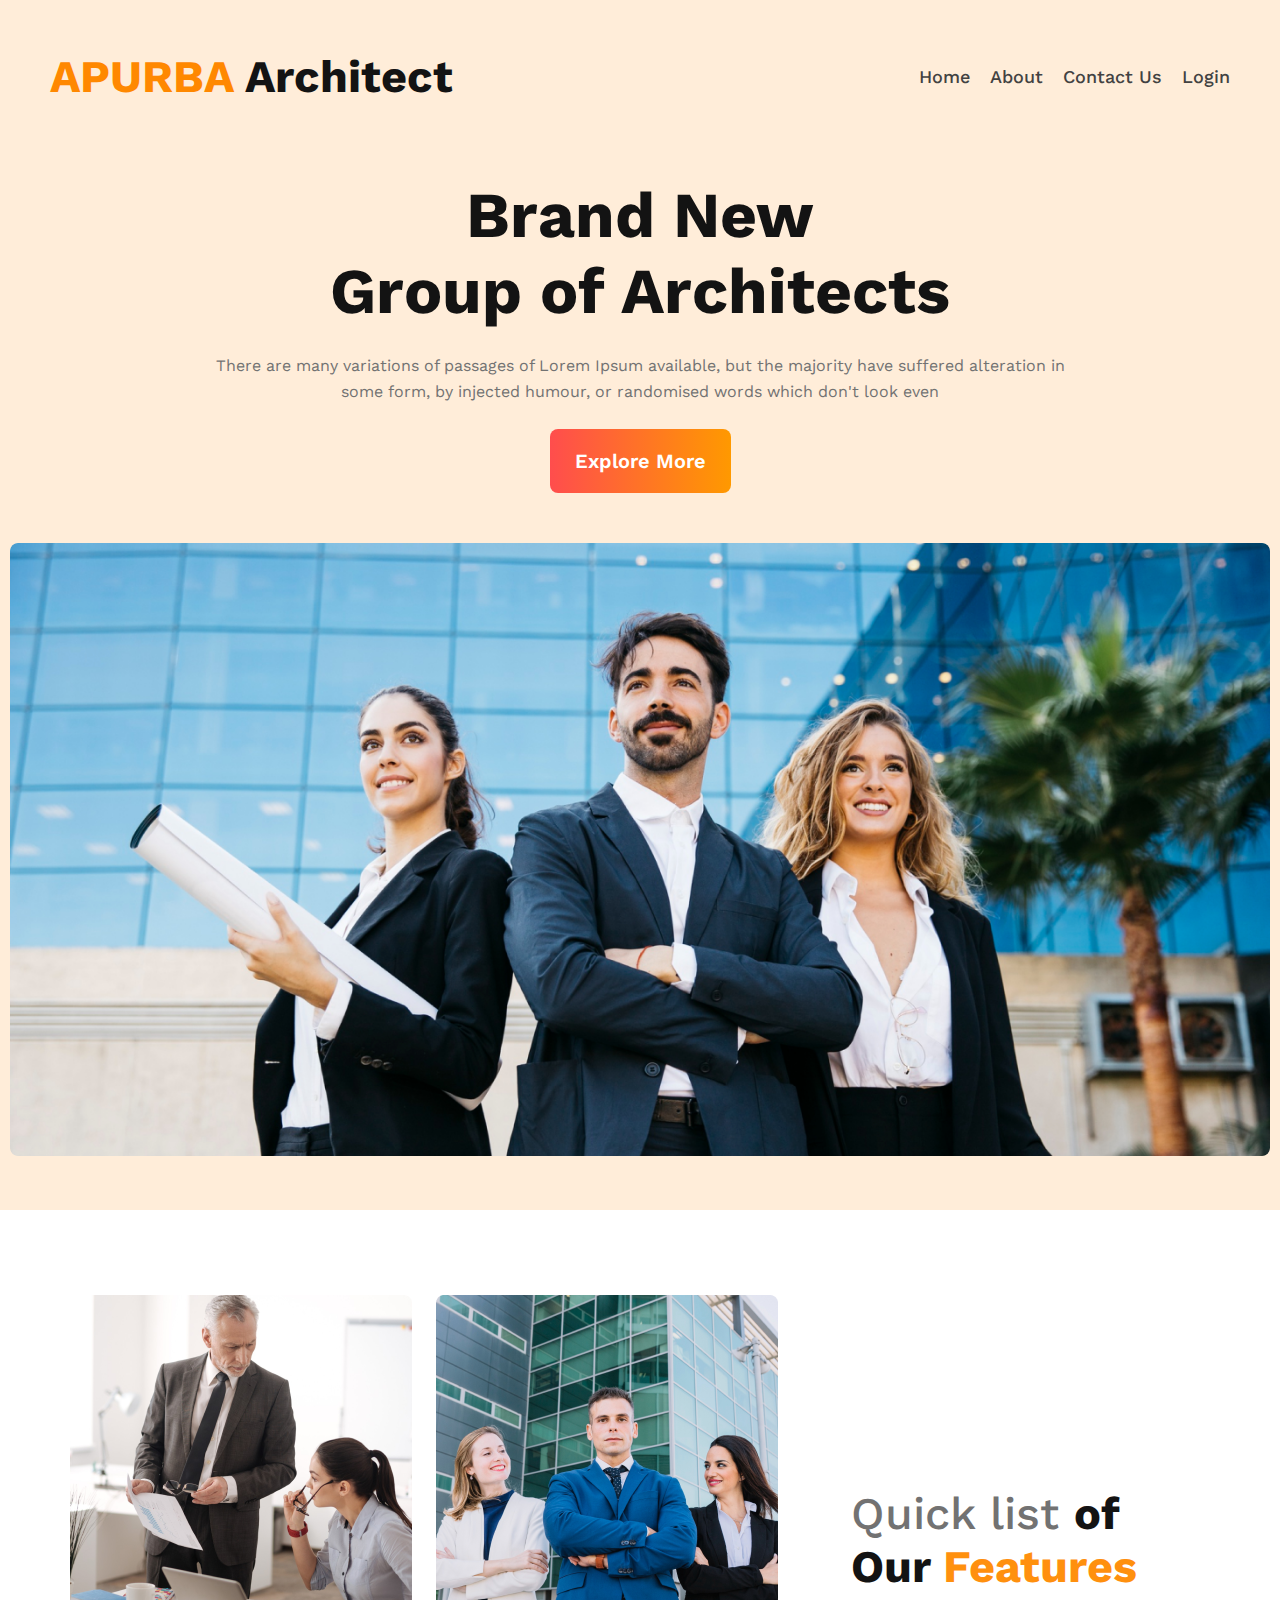
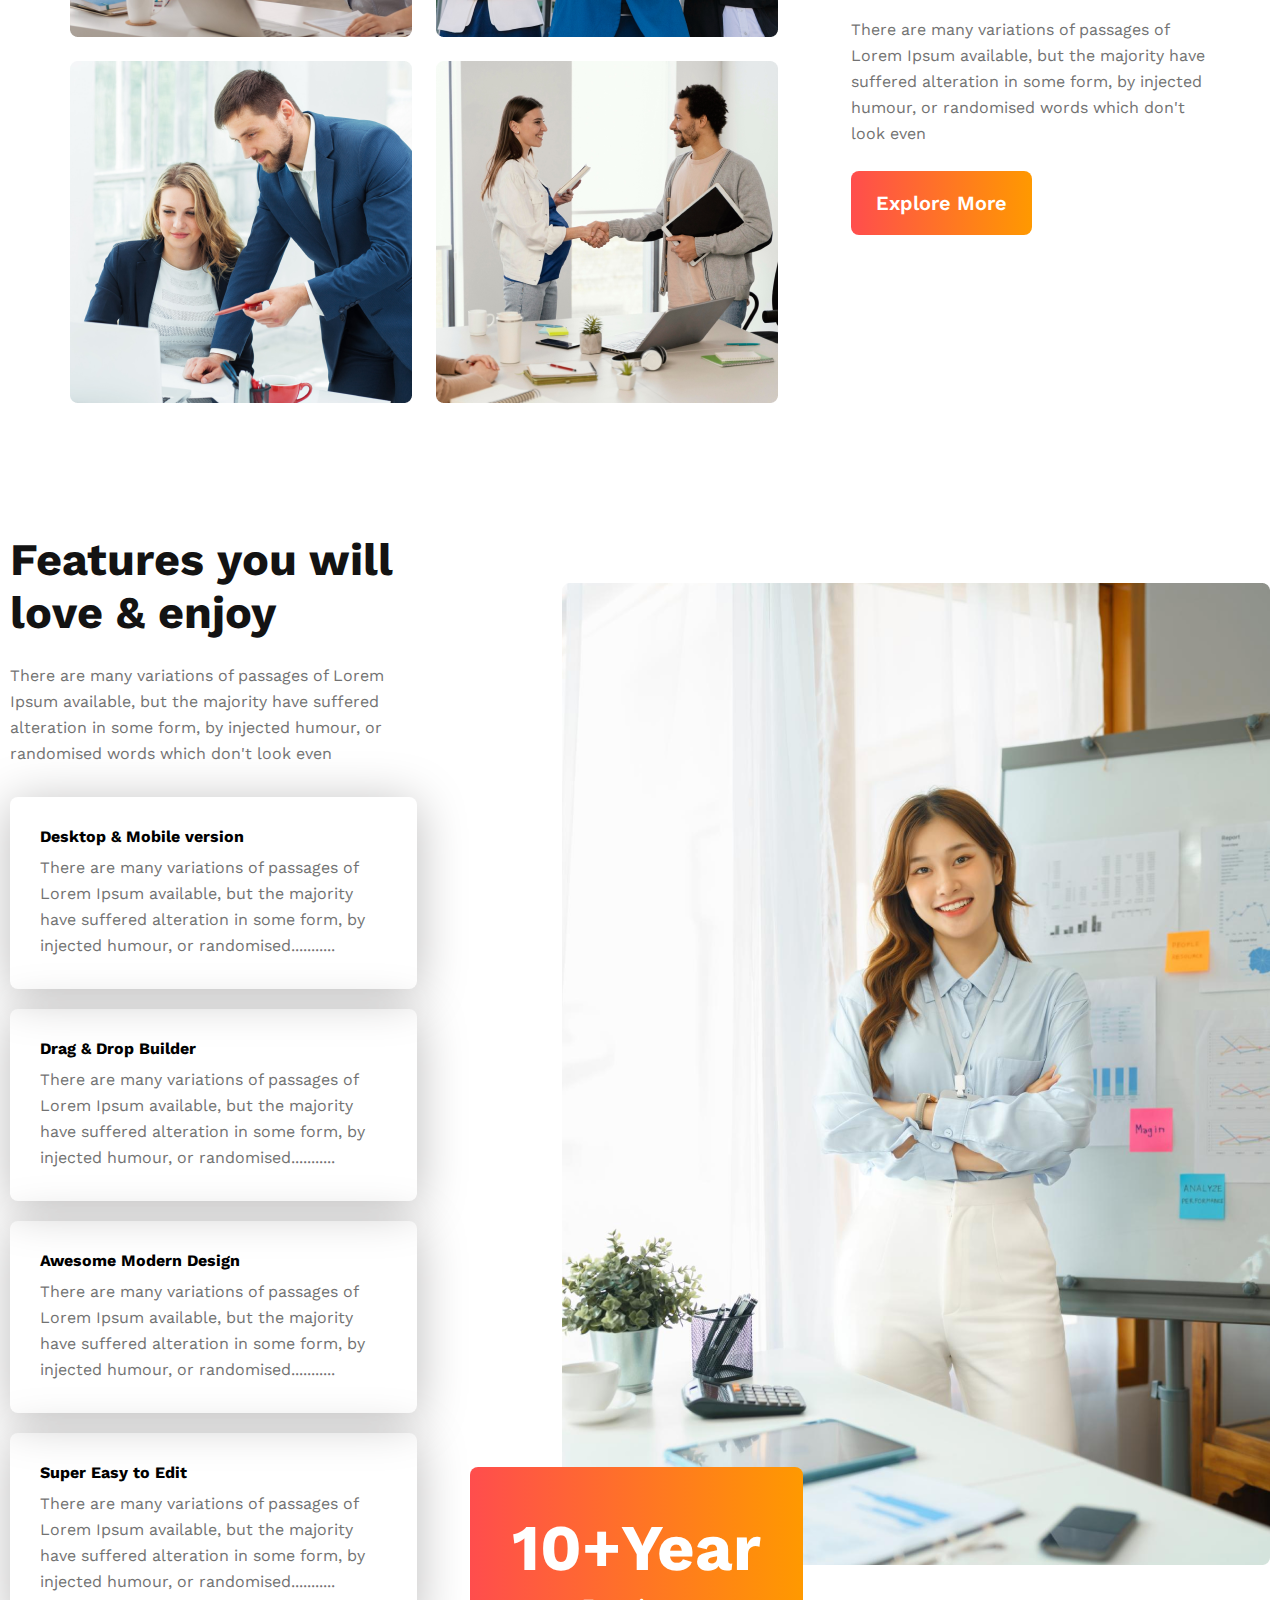
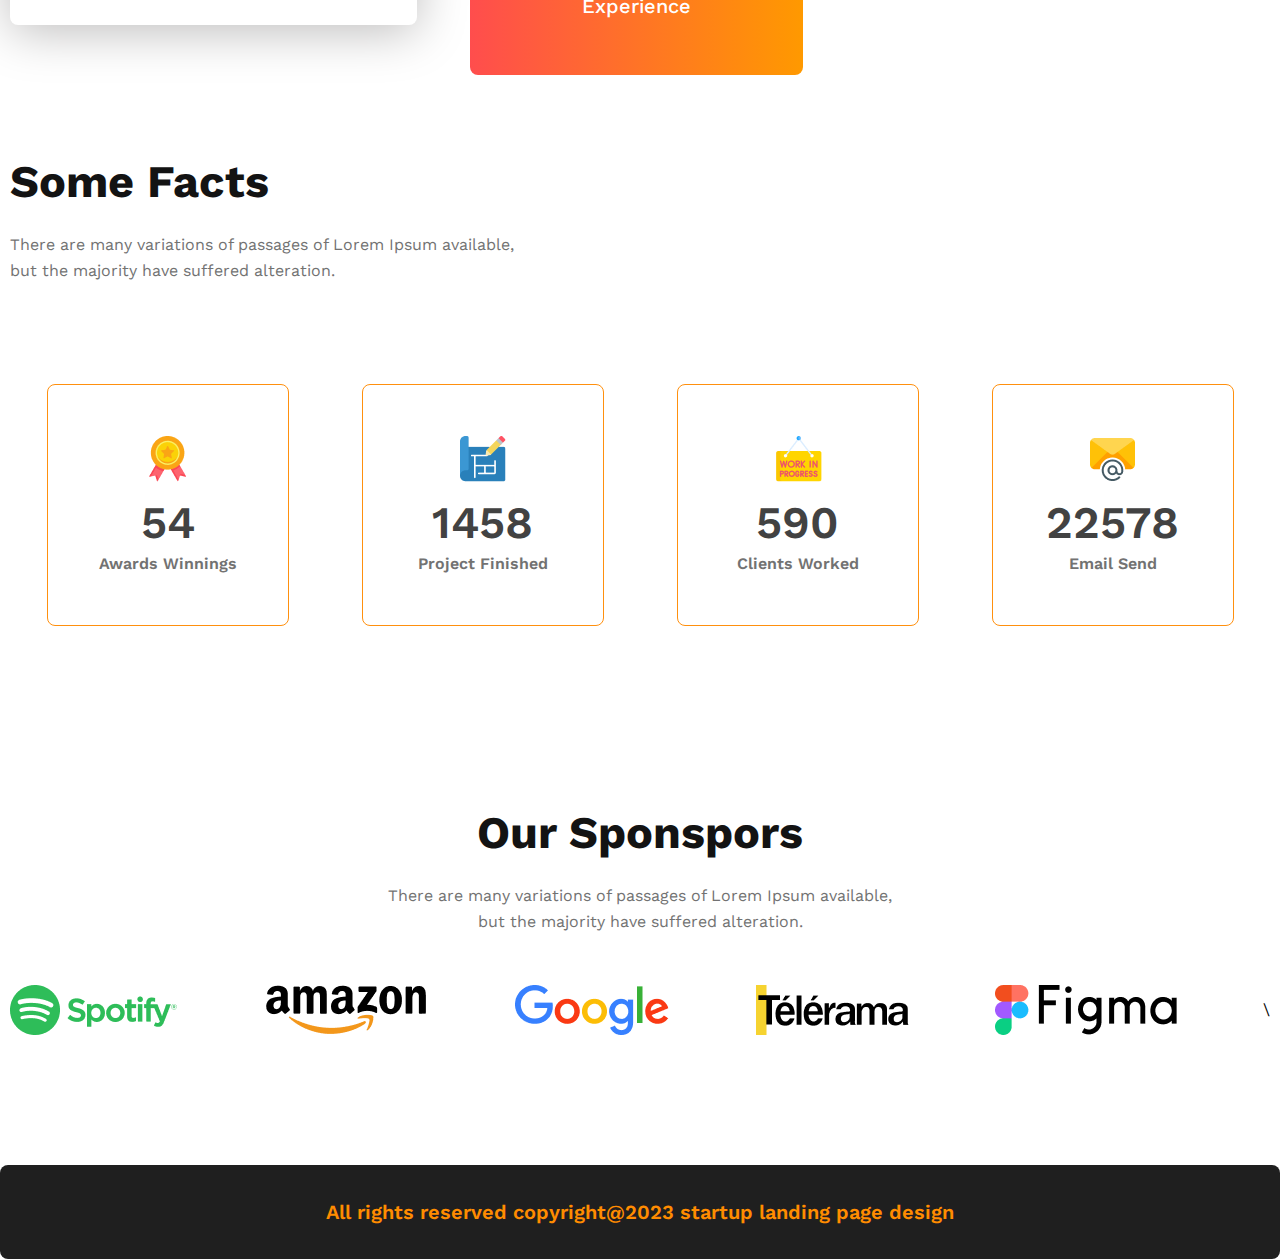
<file: index.html>
<!DOCTYPE html>
<html lang="en">
<head>
    <meta charset="UTF-8">
    <meta name="viewport" content="width=device-width, initial-scale=1.0">
    <title>G3 Architect</title>
    <link rel="stylesheet" href="./styles/architect.css">
    <link rel="preconnect" href="https://fonts.googleapis.com">
    <link rel="preconnect" href="https://fonts.gstatic.com" crossorigin>
    <link href="https://fonts.googleapis.com/css2?family=Fira+Sans:ital,wght@0,100;0,200;0,300;0,400;0,500;0,600;0,700;0,800;0,900;1,100;1,200;1,300;1,400;1,500;1,600;1,700;1,800;1,900&family=Inter:ital,opsz,wght@0,14..32,100..900;1,14..32,100..900&family=Lato:ital,wght@0,100;0,300;0,400;0,700;0,900;1,100;1,300;1,400;1,700;1,900&family=Montserrat:ital,wght@0,100..900;1,100..900&family=Open+Sans:ital,wght@0,300..800;1,300..800&family=Satisfy&family=Work+Sans:ital,wght@0,100..900;1,100..900&display=swap" rel="stylesheet">
</head>
<body>
    <div class="contaner">
        <header>
            <nav class="width">
                <h3 class="brand"><span style="color: #ff8800">APURBA</span> Architect</h3>
                <ul>
                    <li><a href="">Home</a></li>
                    <li><a href="">About</a></li>
                    <li><a href="">Contact Us</a></li>
                    <li><a href="">Login</a></li>
                </ul>
            </nav>
            <section class="hero width">
                <h1>Brand New <br> Group of Architects </h1>
                <p>There are many variations of passages of Lorem Ipsum available, but the majority have suffered alteration in <br> some form, by injected humour, or randomised words which don't look even</p>
                <button class="btn">Explore More</button>
                <img src="./g3-architects-resources/images/banner.png" alt="">
            </section>

        </header>

        <main class="width">
            <section class="section1">
                <div class="section-img">
                    <img src="./g3-architects-resources/images/team1.png" alt="">
                    <img src="./g3-architects-resources/images/team2.png" alt="">
                    <img src="./g3-architects-resources/images/team3.png" alt="">
                    <img src="./g3-architects-resources/images/team4.png" alt="">
                </div>
                <div class="img-details">
                    <h3>Quick list <strong>of Our <span>Features</span></strong></h3>
                    <p>There are many variations of passages of Lorem Ipsum available, but the majority have suffered alteration in some form, by injected humour, or randomised words which don't look even</p>
                    <button class="btn">Explore More</button>

                </div>
            </section>

            <section class="section2">
                <div class="section-details">
                    <div class="section-heading">
                        <h3>Features you will love & enjoy</h3>
                        <p>There are many variations of passages of Lorem Ipsum available, but the majority have suffered alteration in some form, by injected humour, or randomised words which don't look even</p>
                    </div>
                    <div class="details">
                        <div>
                            <h4>Desktop & Mobile version</h4>
                            <p>There are many variations of passages of Lorem Ipsum available, but the majority have suffered alteration in some form, by injected humour, or randomised...........</p>
                        </div>
                        <div>
                            <h4>Drag & Drop Builder</h4>
                            <p>There are many variations of passages of Lorem Ipsum available, but the majority have suffered alteration in some form, by injected humour, or randomised...........</p>
                        </div>
                        <div>
                            <h4>Awesome Modern Design</h4>
                            <p>There are many variations of passages of Lorem Ipsum available, but the majority have suffered alteration in some form, by injected humour, or randomised...........</p>
                        </div>
                        <div>
                            <h4>Super Easy to Edit</h4>
                            <p>There are many variations of passages of Lorem Ipsum available, but the majority have suffered alteration in some form, by injected humour, or randomised...........</p>
                        </div>
                    </div>
                </div>
                <div class="section-img">
                    <img src="./g3-architects-resources/images/architect.png" alt="">
                    <h1>10+Year <p>Experience</p></h1>
                </div>
            </section>

            <section class="section3">
                <div class="section-heading">
                    <h3>Some Facts</h3>
                    <p>There are many variations of passages of Lorem Ipsum available, <br>but the majority have suffered alteration.</p>
                </div>
                <div class="awards-container">
                    <div class="award">
                        <img src="./g3-architects-resources/images/icons/ribon.png" alt="">
                        <h3>54</h3>
                        <p>Awards Winnings</p>
                    </div>
                    <div class="award">
                        <img src="./g3-architects-resources/images/icons/projects.png" alt="">
                        <h3>1458</h3>
                        <p>Project Finished</p>
                    </div>
                    <div class="award">
                        <img src="./g3-architects-resources/images/icons/customers.png" alt="">
                        <h3>590</h3>
                        <p>Clients Worked</p>
                    </div>
                    <div class="award">
                        <img src="./g3-architects-resources/images/icons/email.png" alt="">
                        <h3>22578</h3>
                        <p>Email Send</p>
                    </div>

                </div>
            </section>
        </main>

        <footer>
            <div class="footer-heading width">
                <h3>Our Sponspors</h3>
                <p>There are many variations of passages of Lorem Ipsum available, <br>but the majority have suffered alteration.</p>
            </div>
            <div class="sponspors width">
                <img src="./g3-architects-resources/images/sponsors/spotify.png" alt="">
                <img src="./g3-architects-resources/images/sponsors/amazon.png" alt="">
                <img src="./g3-architects-resources/images/sponsors/google.png" alt="">
                <img src="./g3-architects-resources/images/sponsors/telerama.png" alt="">
                <img src="./g3-architects-resources/images/sponsors/figma.png" alt="">\
            </div>
            <div class="copy-right">
                <p>All rights reserved copyright@2023 startup landing page design</p>
            </div>
        </footer>
    </div>
</body>
</html>
</file>
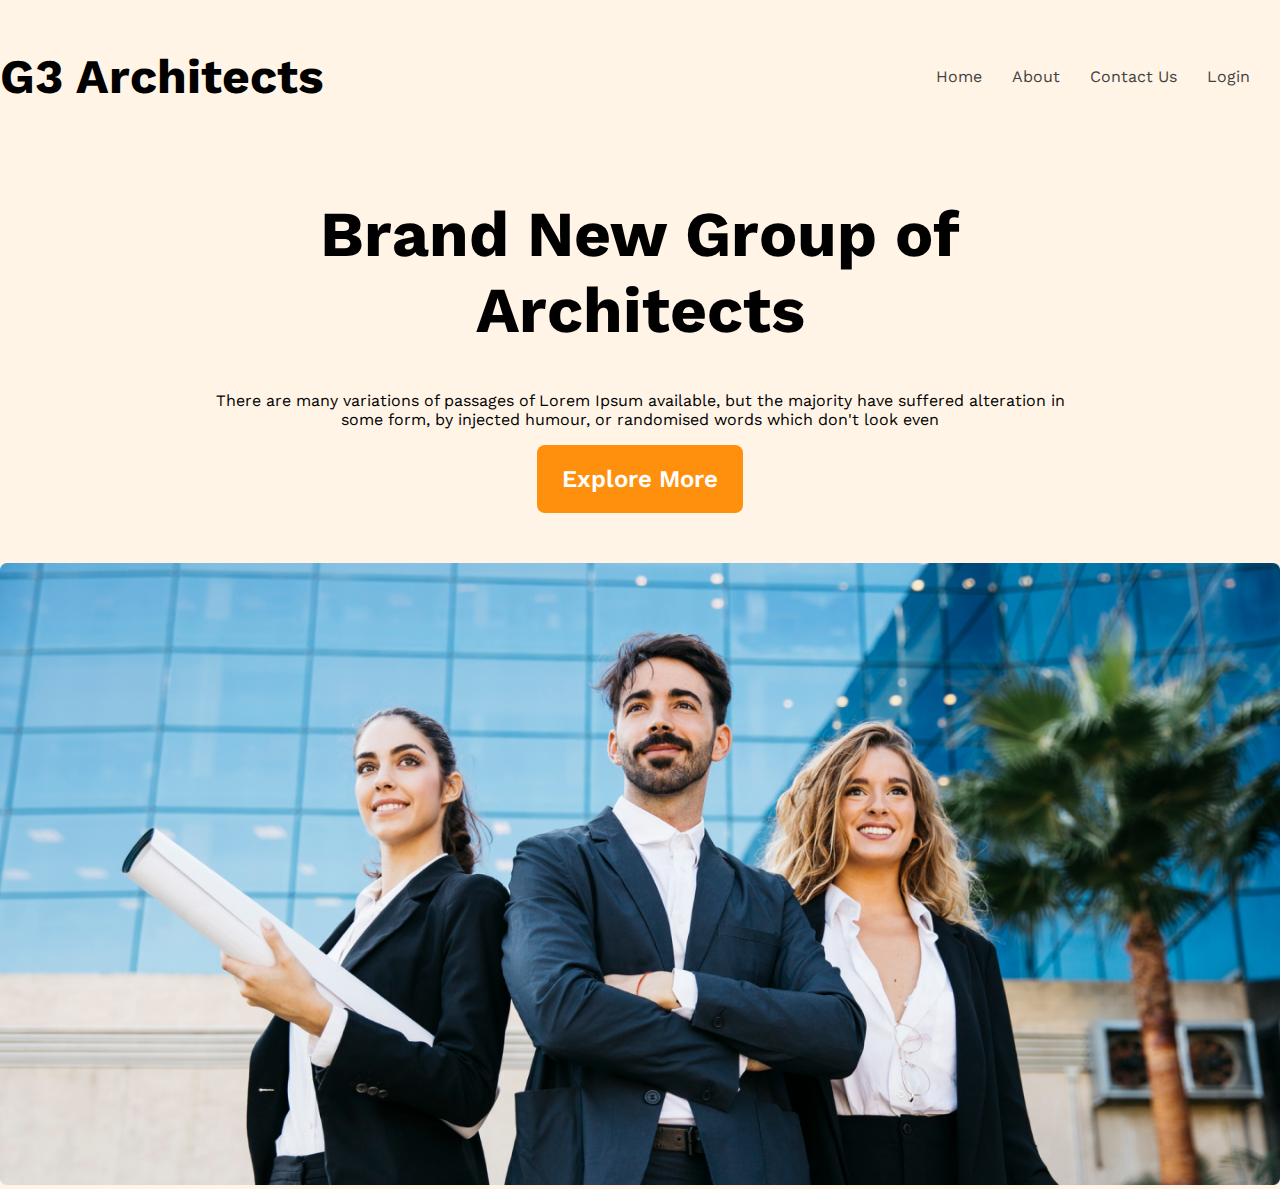
<file: g3_architect.html>
<!DOCTYPE html>
<html lang="en">
<head>
    <meta charset="UTF-8">
    <meta name="viewport" content="width=device-width, initial-scale=1.0">
    <title>G3 Architects</title>
    <link rel="preconnect" href="https://fonts.googleapis.com">
    <link rel="preconnect" href="https://fonts.gstatic.com" crossorigin>
    <link href="https://fonts.googleapis.com/css2?family=Fira+Sans:ital,wght@0,100;0,200;0,300;0,400;0,500;0,600;0,700;0,800;0,900;1,100;1,200;1,300;1,400;1,500;1,600;1,700;1,800;1,900&family=Inter:ital,opsz,wght@0,14..32,100..900;1,14..32,100..900&family=Lato:ital,wght@0,100;0,300;0,400;0,700;0,900;1,100;1,300;1,400;1,700;1,900&family=Montserrat:ital,wght@0,100..900;1,100..900&family=Open+Sans:ital,wght@0,300..800;1,300..800&family=Satisfy&family=Work+Sans:ital,wght@0,100..900;1,100..900&display=swap" rel="stylesheet">

    <link rel="stylesheet" href="./styles/style.css">

</head>
<body>
    <header class="bg-light">
        <nav class="navbar display-flex width">
            <h3 class="brand">G3 Architects</h3>
            <ul class="nav-links display-flex text-gray">
                <li class="nav-item"><a href="" class="nav-link">Home</a></li>
                <li class="nav-item"><a href="" class="nav-link">About</a></li>
                <li class="nav-item"><a href="" class="nav-link">Contact Us</a></li>
                <li class="nav-item"><a href="" class="nav-link">Login</a></li>
            </ul>
        </nav>
        <div class="banner width">
            <div class="banner-content">                    
                <h1 class="banner-title">Brand New Group of Architects</h1>
                <p class="banner-description">There are many variations of passages of Lorem Ipsum available, but the majority have suffered alteration in some form, by injected humour, or randomised words which don't look even</p>
                <button class="btn-primary">Explore More</button>
            </div>
            <img class="banner-image" src="./g3-architects-resources/images/banner.png" alt="">
        </div>
    </header>
    <main>

    </main>
    <footer>

    </footer>
</body>
</html>
</file>
<file: styles/architect.css>
* {
  font-family: "Work Sans", sans-serif;
  font-optical-sizing: auto;
  margin: 0;

}
body{

}
.container{

}
/* sheard styles  */
.width{
    max-width: 1260px;
    margin: 0 auto;
}
.btn{
    border-radius: 8px;
    border: none;
    /* background-color: #FF900E; */
    background: linear-gradient(90deg, #ff4d4d, #ff9900);
    font-size: 20px;
    font-weight: 600;
    padding: 20px 25px;
    color: white;
    margin-top: 32px;
    cursor: pointer;
    transition: all 0.3s ease;

}
.btn:hover {
  transform: translateY(-4px);
  box-shadow: 0 10px 25px rgba(255, 140, 0, 0.4);
}

header{
    background-color: #ff8f0e28;
}

header nav{
    display: flex;
    justify-content: space-between;
    align-items: center;
    padding: 50px;
}
header nav .brand{
    font-size: 45px;
    color: #131313;
}
header nav ul{
    display: flex;
    gap: 20px;

}
header nav ul li{
    list-style: none; 
}
header nav ul li a{
    text-decoration: none;
    color: #424242;
    font-size: 18px;
    font-weight: 500;
}
header .hero{
    text-align: center;
}
header .hero>*,
.img-details>*{
    margin-top: 24px;
}
header .hero h1{
    font-size: 64px;
    color: #131313;
}
header .hero p,
.img-details p{
    font-size: 16px;
    color: #727272;
    line-height: 26px;
}
header .hero img{
    width: 100%;
    height: auto;
    border-radius: 8px;
    margin: 50px 0;
}

.img-details h3{
    font-size: 45px;
    color: #727272;
    font-weight: 500;

}
.img-details h3 strong{
    color: #131313;
    font-weight: bold;
}
.img-details h3 strong span{
    color: #FF900E;
}
.section1{
    padding: 85px 60px;
    display: flex;
    align-items: center;
    gap: 73px;
}
.section1 .section-img{
    display: grid;
    grid-template-columns: 1fr 1fr;
    gap: 24px;
    border-radius: 8px;
}

.section2{
    margin-top: 45px;
    display: flex;
    gap: 145px;
}
.section2 .section-details .section-heading h3,
.section3 .section-heading h3,
.footer-heading h3{
    font-size: 45px;
    font-weight: bold;
    color: #131313;
}
.section2 .section-details .section-heading p,
.section3 .section-heading p,
.footer-heading p{
    margin-top: 24px;
    color: #727272;
    font-size: 16px;
    line-height: 26px;
}

.section-details .details{
    margin-top: 30px;
    display: flex;
    flex-direction: column;
    gap: 20px;
}
.section-details .details div{
    border-radius: 8px;
    box-shadow: 0 6px 50px rgb(188, 187, 187);
    padding: 30px;
}
.section-details .details div h3{
    font-size: 20px;
    font-weight: 600;
    color: #131313;
}
.section-details .details p{
    margin-top: 9px;
    font-size: 16px;
    line-height: 26px;
    color: #727272;
}
.section2 .section-img{
    position: relative;
    text-align: center;
}
.section2 .section-img img{
    position: relative;
    top: 50px;
}
.section2 .section-img h1{
    position: absolute;
    bottom: -50px;
    left: -92px;
    padding: 46px 42px;
    font-size: 65px;
    color: white;
    border-radius: 8px;
    /* background-color: #FF900E; */
    background: linear-gradient(90deg, #ff4d4d, #ff9900);
    line-height: 70px;
}
.section2 .section-img p{
    font-size: 20px;
    line-height: 46px;
    color: white;
    font-weight: 500;
}
.section3{
    margin-top: 130px;
}
.awards-container{
    display: flex;
    justify-content: space-around;
    margin-top: 100px;
}
.awards-container .award{
    border: 1px solid #FF900E;
    width: 240px;
    height: 240px;
    border-radius: 8px;
    text-align: center;
    align-content: center;
}
.awards-container .award h3{
    font-size: 45px;
    font-weight: 600;
    color: #424242;
    margin-top: 10px;
}
.awards-container .award p{
    font-size: 16px;
    font-weight: 600;
    color: #727272;
    margin-top: 5px;
}
.footer-heading{
    text-align: center;
    margin-top: 180px;
}
.sponspors{
    margin-top: 50px;
    display: flex;
    justify-content: space-between;
    align-items: center;
}
.copy-right{
    padding: 35px;
    /* background-color: #FFF4E7; */
      /* background: linear-gradient(90deg, #ffedd5, #ffd8a8); */
    background-color: #1f1f1f;
    border-radius: 8px;
    text-align: center;
    margin-top: 130px;
}
.copy-right p{

  font-size: 20px;
  color: #ff8c00;
  font-weight: 600;
}

.fuck{
    background: linear-gradient(90deg, #ff4d4d, #ff9900);
    /* -webkit-text-fill-color: transparent; */
    color: #FFF4E7;
    padding: 0 25px;
    border-radius: 8px;
    text-shadow: 0 6px 20px rgba(0,0,0,0.15);
}
.apurba {
  font-weight: 800;
  background: linear-gradient(90deg, #ff7a00, #ffb703);
  -webkit-text-fill-color: #FFF4E7;
    padding: 0 15px;
    border-radius: 4px;
}
.tutu {
  position: relative;
  margin: 0;
  padding: 0;
}

.tutu::after {
  content: "";
  position: absolute;
  left: 0px;
  bottom: 42px;
  width: 100%;
  height: 4px;
  background: #ff8c00;
  border-radius: 2px;
}
.tutu::before {
  content: "";
  position: absolute;
    left: 0px;
  top: 42px;
  width: 100%;
  height: 4px;
  background: #ff8c00;
  border-radius: 2px;
}
.apurba {
  letter-spacing: 2px;
  text-transform: uppercase;
}
.apurba {
  text-shadow: 0 3px 8px rgba(0,0,0,0.15);
}
.bt{
    transition: all 0.3s ease;
}
.bt:hover {
  transform: translateY(-4px);
  box-shadow: 0 10px 25px rgba(255, 140, 0, 0.4);
}
</file>
<file: styles/style.css>
* {
  font-family: "Work Sans", sans-serif;
  font-optical-sizing: auto;

}
body{
    margin: 0;
}
/* Shared styles */
.display-flex{
    display: flex;
}

/* dark 02 */
.text-gray,
.nav-link{
    color: #424241;
}

/* drak 03 */
.text-light-gray{
    color: #727272;
}
.bg-light{
    background-color: rgba(255, 144, 14, 0.1);
}
.btn-primary{
    background-color: #FF900E;
    color: white;
    padding: 20px 25px;
    border-radius: 8px;
    font-size: 1.5rem;
    font-weight: 600;
    border: none;
}

.width{
    max-width: 1440px;
    margin: 0 auto;
}

/* header styles */


/* navbar releted styles  */
.navbar{
    align-items: center;
    justify-content: space-between;
}

.brand{
    font-weight: bold;
    font-size: 3rem;
}

.nav-item{
    list-style: none;
    margin-right: 30px;
}

.nav-link{
    text-decoration: none;
    color: 
}


/* banner related styles */
.banner-content{
    max-width: 850px;
    margin: 0 auto;
    text-align: center;
    margin-bottom: 50px;
}
.banner-title{
    font-weight: 700;
    font-size: 4rem;
}
.banner-image{
    width: 100%;
}

/* Responsive media quary */
@media screen and (max-width: 576px){
    .navbar, .nav-links{
        flex-direction: column;
    }
}
</file>
